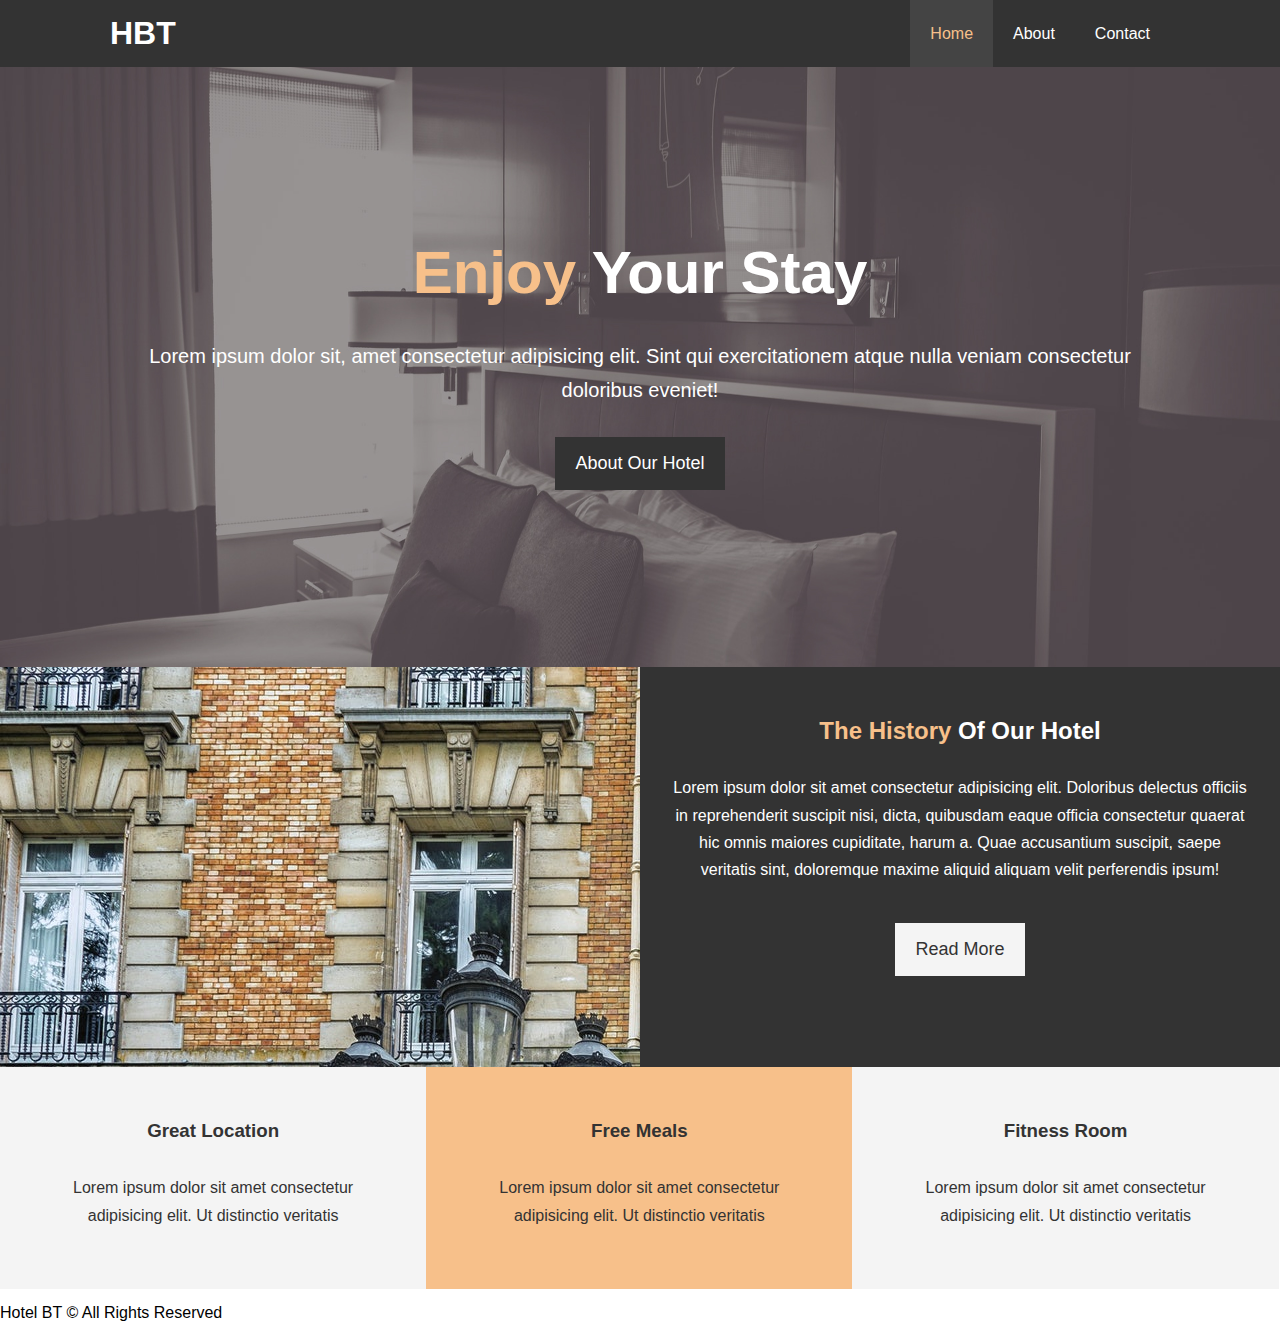
<file: index.html>
<!DOCTYPE html>
<html lang="en">
<head>
  <meta charset="UTF-8">
  <meta name="viewport" content="width=device-width, initial-scale=1.0">
  <meta name="description" content="Welcome to the most amazing hotel in El Camino">
  <meta name="keywords" content="hotel, palo alto, silicon valley">
  <link rel="stylesheet" href="https://use.fontawesome.com/releases/v5.13.0/css/all.css" integrity="sha384-Bfad6CLCknfcloXFOyFnlgtENryhrpZCe29RTifKEixXQZ38WheV+i/6YWSzkz3V" crossorigin="anonymous">
  <link rel="stylesheet" href="style.css">
  <title>Welcome to HBT</title>

</head>
<body>
  <header> 
    <nav id="navbar">
      <div class="container">
        <h1 class="logo"><a href="index.html">HBT</a></h1>
        <ul>
          <li><a class="current" href="index.html">Home</a></li>
          <li><a href="about.html">About</a></li>
          <li><a href="contact.html">Contact</a></li>
        </ul>
        <!-- Nav Bar - Logo on the left and three Home About Contact menu items to the right with hover effect-->
      <!-- Create nav id and class for logo HBT as H1 -->
      <!-- Create a ul for Home, About and Contact as list -->
      </div>
    </nav>
      <!-- Banner image with text -->
    <div id="showcase">
      <div class="container">
        <div class="showcase-content">
        <!-- Add H1 and p along with the about button -->
        <!-- Add span and class primary to style to Orange -->
        <!-- add class lead for p and style differently -->
        <!-- add class for button as well -->
        <h1><span class="text-primary">Enjoy </span>Your Stay</h1>
        <p class="lead">Lorem ipsum dolor sit, amet consectetur adipisicing elit. Sint qui exercitationem atque nulla veniam consectetur doloribus eveniet!</p>
        <a class="btn" href="about.html">About Our Hotel</a>
        
        </div>
      </div>
    </div>
  </header>
  <section id="home-info" class="bg-dark">  
    <!-- floated two boxes onw with image, other with image and readmore button -->
    <div class="info-img">
    </div>
    <div class="info-content">
      <!-- add span and class primary text as h2 -->
      <!-- add the p section and a tag for read more with class .btn-light -->
      <h2><span class="text-primary">The History </span>Of Our Hotel</h2>
      <p>Lorem ipsum dolor sit amet consectetur adipisicing elit. Doloribus delectus officiis in reprehenderit suscipit nisi, dicta, quibusdam eaque officia consectetur quaerat hic omnis maiores cupiditate, harum a. Quae accusantium suscipit, saepe veritatis sint, doloremque maxime aliquid aliquam velit perferendis ipsum!</p>
      <a href="about.html" class="btn btn-light">Read More</a>
    </div>
  </section>
  <section id="features">
    <!-- three smaller sections with font awesome icons -->
    <div class="box bg-light">
      <!-- Add h3 and p also include font icons -->
      <!-- add class bg-light for style-->
      <i class="fas fa-hotel fa-3x"></i>
      <h3>Great Location</h3>
      <p>Lorem ipsum dolor sit amet consectetur adipisicing elit. Ut distinctio veritatis</p>
    </div>
    <div class="box bg-primary">
      <!-- Add h3 and p also include font icons -->
      <!-- add class bg-primary for style-->
      <i class="fas fa-utensils fa-3x"></i>
      <h3>Free Meals</h3>
      <p>Lorem ipsum dolor sit amet consectetur adipisicing elit. Ut distinctio veritatis</p>
    </div>
    <div class="box bg-light">
      <!-- Add h3 and p also include font icons -->
      <!-- add class bg-light for style-->
      <i class="fas fa-dumbbell fa-3x"></i>
      <h3>Fitness Room</h3>
      <p>Lorem ipsum dolor sit amet consectetur adipisicing elit. Ut distinctio veritatis</p>
    </div>
  </section>
  <!-- add clr class to clear the floats -->
  <div class="clr"></div>
  <footer id="main-footer">
    <!-- add p with content with copyright -->
    <p>Hotel BT &copy; All Rights Reserved</p>
  </footer>
</body>
</html>
</file>
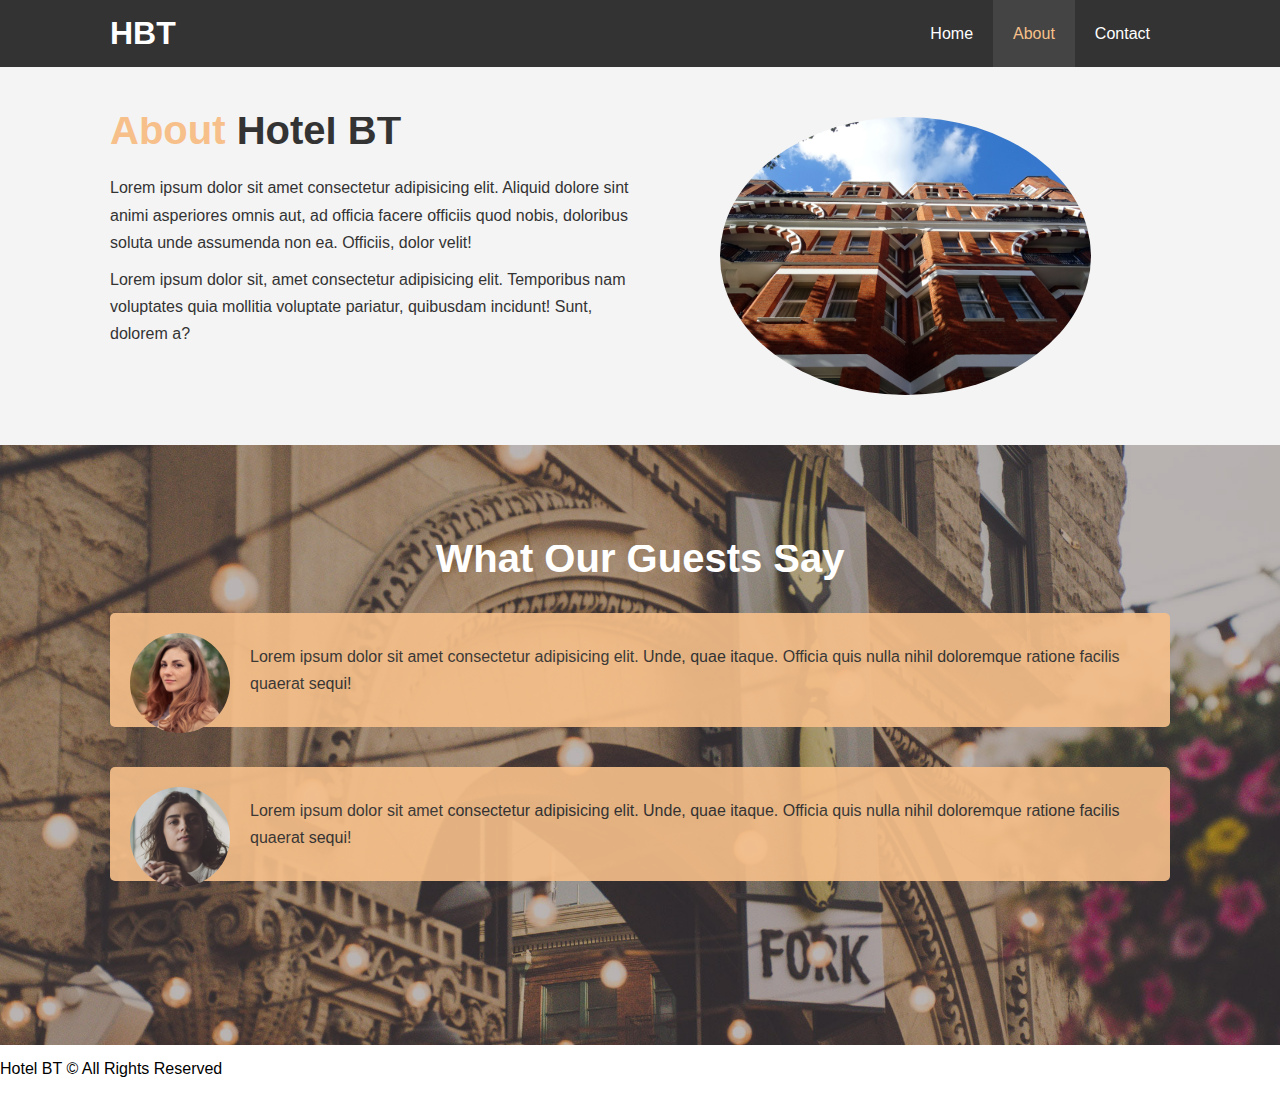
<file: about.html>
<!DOCTYPE html>
<html lang="en">
<head>
  <meta charset="UTF-8">
  <meta name="viewport" content="width=device-width, initial-scale=1.0">
  <meta name="description" content="Welcome to the most amazing hotel in El Camino">
  <meta name="keywords" content="hotel, palo alto, silicon valley">
  <link rel="stylesheet" href="https://use.fontawesome.com/releases/v5.13.0/css/all.css" integrity="sha384-Bfad6CLCknfcloXFOyFnlgtENryhrpZCe29RTifKEixXQZ38WheV+i/6YWSzkz3V" crossorigin="anonymous">
  <link rel="stylesheet" href="style.css">
  <title>Welcome to HBT</title>

</head>
<body>
  <header> 
    <nav id="navbar">
      <div class="container">
        <h1 class="logo"><a href="index.html">HBT</a></h1>
        <ul>
          <li><a href="index.html">Home</a></li>
          <li><a class="current" href="about.html">About</a></li>
          <li><a href="contact.html">Contact</a></li>
        </ul>
      </div>
    </nav>
  </header>
  <section id="about-info" class="bg-light py-3">
    <div class="container">
      <div class="info-left">
        <h1 class="l-heading"><span class="text-primary">About</span> Hotel BT</h1>
        <p>Lorem ipsum dolor sit amet consectetur adipisicing elit. Aliquid dolore sint animi asperiores omnis aut, ad officia facere officiis quod nobis, doloribus soluta unde assumenda non ea. Officiis, dolor velit!</p>
        <p>Lorem ipsum dolor sit, amet consectetur adipisicing elit. Temporibus nam voluptates quia mollitia voluptate pariatur, quibusdam incidunt! Sunt, dolorem a?</p>
      </div>
      <div class="info-right">
        <img src="img/photo-2.jpg" alt="Hotel about">
      </div>
    </div>
  </section>
  <section class="testimonials py-3">
    <div class="container">
      <h2 class="l-heading">What Our Guests Say</h2>
      <div class="testimonial bg-primary">
        <img src="img/person-1.jpg" alt="Samantha">
        <p>Lorem ipsum dolor sit amet consectetur adipisicing elit. Unde, quae itaque. Officia quis nulla nihil doloremque ratione facilis quaerat sequi!</p>
      </div>
      <div class="testimonial bg-primary">
        <img src="img/person-2.jpg" alt="Sarah">
        <p>Lorem ipsum dolor sit amet consectetur adipisicing elit. Unde, quae itaque. Officia quis nulla nihil doloremque ratione facilis quaerat sequi!</p>
      </div>

    </div>
  </section>  
  <div class="clr"></div>

  <footer id="main-footer">
    <p>Hotel BT &copy; All Rights Reserved</p>
  </footer>
</body>
</html>
</file>
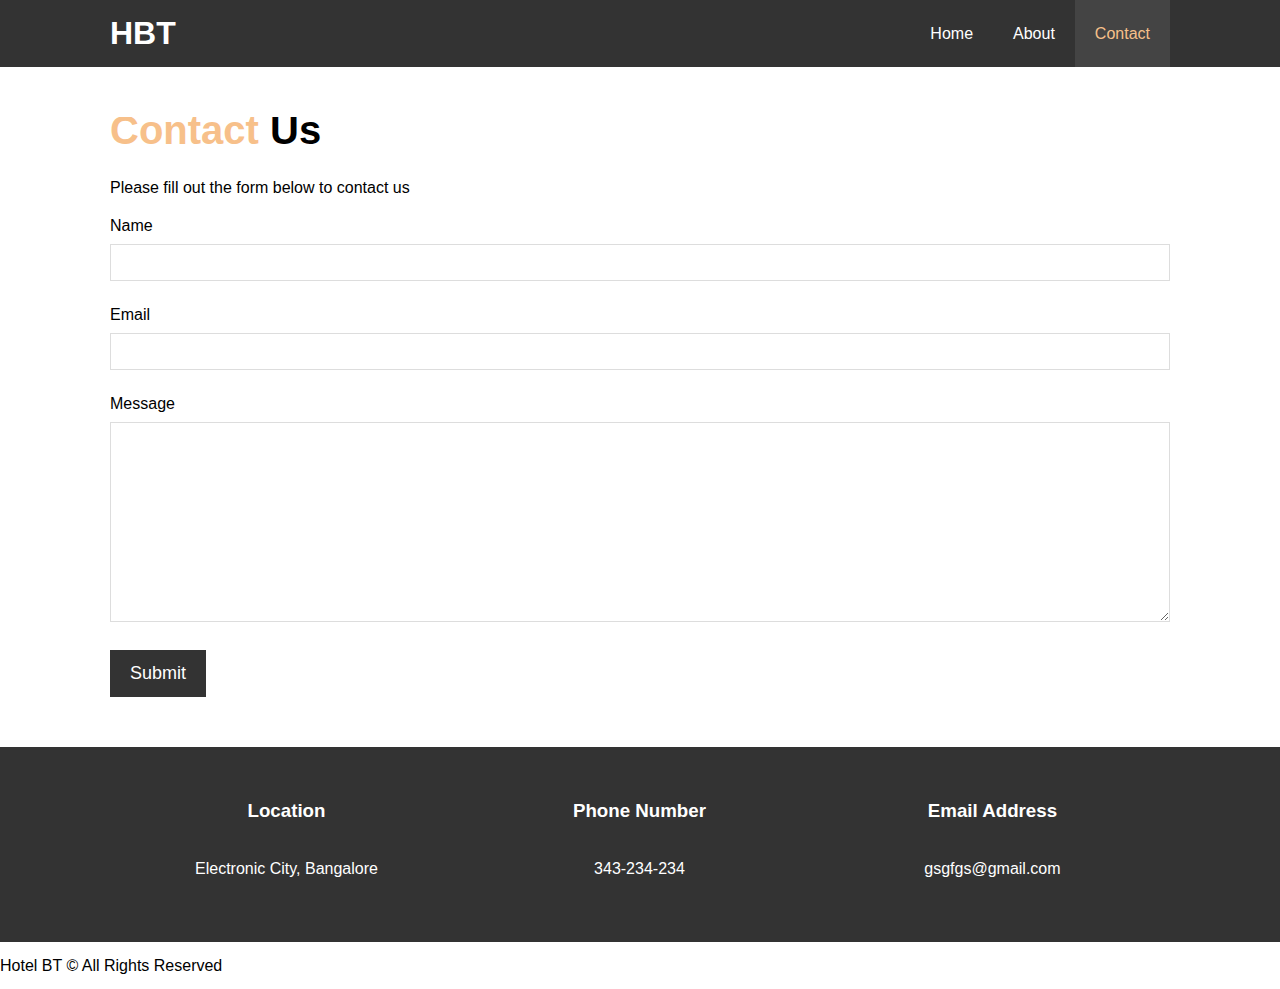
<file: contact.html>
<!DOCTYPE html>
<html lang="en">
<head>
  <meta charset="UTF-8">
  <meta name="viewport" content="width=device-width, initial-scale=1.0">
  <meta name="description" content="Welcome to the most amazing hotel in El Camino">
  <meta name="keywords" content="hotel, palo alto, silicon valley">
  <link rel="stylesheet" href="https://use.fontawesome.com/releases/v5.13.0/css/all.css" integrity="sha384-Bfad6CLCknfcloXFOyFnlgtENryhrpZCe29RTifKEixXQZ38WheV+i/6YWSzkz3V" crossorigin="anonymous">
  <link rel="stylesheet" href="style.css">
  <title>Welcome to HBT - Contact</title>

</head>
<body>
  <header> 
    <nav id="navbar">
      <div class="container">
        <h1 class="logo"><a href="index.html">HBT</a></h1>
        <ul>
          <li><a href="index.html">Home</a></li>
          <li><a href="about.html">About</a></li>
          <li><a class="current" href="contact.html">Contact</a></li>
        </ul>
      </div>
    </nav>
  </header>
  <section class="contact-form py-3">
    <div class="container">
      <h1 class="l-heading"><span class="text-primary">Contact</span> Us</h1>
      <p>Please fill out the form below to contact us</p>
      <form action="process.php">
        <div class="form-group">
          <label for="name">Name</label>
          <input type="text" name="name" id="name">
        </div>
        <div class="form-group">
          <label for="email">Email</label>
          <input type="email" name="email" id="email">
        </div>
        <div class="form-group">
          <label for="message">Message</label>
          <textarea name="name" id="name"> </textarea>
        </div>
        <button type="submit" class="btn">Submit</button>
      </form>
    </div>
  </section>

  <section id="contact-info" class="bg-dark">
    <div class="container">
      <div class="box">
        <i class="fas fa-hotel fa-2x"></i>
        <h3>Location</h3>
        <p>Electronic City, Bangalore</p>
      </div>
      <div class="box">
        <i class="fas fa-phone fa-2x"></i>
        <h3>Phone Number</h3>
        <p>343-234-234</p>
      </div>
      <div class="box">
        <i class="fas fa-envelope fa-2x"></i>
        <h3>Email Address</h3>
        <p>gsgfgs@gmail.com</p>
      </div>

    </div>

  </section>
  
  <footer id="main-footer">
    <p>Hotel BT &copy; All Rights Reserved</p>
  </footer>
</body>
</html>
</file>
<file: style.css>
/* css reset */
* {
  /* margin and padding reset along with box-sizing set to border box */
  margin: 0;
  padding: 0;
  box-sizing: border-box;
}
/* Main Styling */

html, body {
/* set the font family to Segoe UI and sans-serif  */
font-family: 'Segoe UI', Tahoma, Geneva, Verdana, sans-serif;
line-height: 1.7em;
}

a {
  /* Give a color #333 and set text decoration to none */
  color:#333;
  text-decoration:none;
}
h1, h2, h3 {
  /* set the bottom padding to 20px */
  padding-bottom: 20px;

}
p {
  /* provide 10px margin to top and bottom */
  margin: 10px 0;
}
/* Utility Classes */
.container {
/* set the margin to auto for navbar container class and max-width to 1100px, also overflow set to auto */
/* padding to set to 20px left and right and 0px top and bottom */
margin:auto;
max-width: 1100px;
overflow: auto;
padding: 0 20px;
}
.text-primary {
  /* add color #f7c08a */
  color: #f7c08a;
}
.lead {
/* add font size 20 px */
font-size: 20px;
}
.btn {
  /* set the button as an inline block with fontsize to 18px, color #fff and background to #333 */
  /* Padding 13px top/bottom, 20px left/right, border set to none and cursor set to pointer  */
  display: inline-block;
  color: #fff;
  font-size: 18px;
  background: #333;
  padding: 13px 20px;
  border:none;
  cursor: pointer;
}
.btn:hover {
  background: #f7c08a;
  color: #333;
}
.btn-light {
  /* background set to #f4f4f4 and color to #333 ; */
  background: #f4f4f4;
  color: #333;
}
.bg-dark {
  /* add background color #333 and color to #fff */
  background: #333;
  color: #fff;
}
.bg-light {
  /* add background color #f4f4f4 and color to #333 */
  background: #f4f4f4;
  color:#333;
}
.bg-primary {
  /* add background color #333 and color to #f7c08a */
  background: #f7c08a;
  color: #333;
}
.clr {
  /* set clear both to clear the float */
  clear: both;
}

.l-heading {
  font-size: 40px;
}

.py-1 {
  padding: 10px 0px;
}
.py-2 {
  padding: 20px 0px;
}
.py-3{
  padding: 50px 0px;
}

/* Nav Bar */
#navbar {
  /* provide a background color to #333 and text color to #fff along with overflow set to auto*/
  background-color: #333;
  color: #fff;
  overflow: auto;
}
#navbar a {
  /* color of the links set to #fff */
  color: #fff;
}
#navbar h1 {
  /* align the logo to the left using floar and set padding top to 20px */
  float: left;
  padding-top: 20px;
}

#navbar ul {
  /* remove the list-style by setting it to none */
  /* align them to right by setting the float to right */
  list-style: none;
  float: right;
}
#navbar ul li{
  float: left;
}
#navbar ul li a {
/* set the list to block elements with padding 20px and align the text to center */
display: block;
padding:20px;
text-align: center;
}
#navbar ul li a:hover, 
#navbar ul li a.current {
  /* set the background color to #444 and color to #f7c08a */
  background: #444;
  color: #f7c08a;
}
/* Include another class to apply float left to the menu items */


/* Showcase */
#showcase {
  /* add the background image, no repeat and center/cover*/
  background-image: url(img/showcase.jpg);
  background-repeat: no-repeat;
  background-position: center center;
  background-size: cover;
  height: 600px;
}
#showcase .showcase-content {
  /* add color #fff, text align to center and add padding top 170px  */
  color: #fff;
  text-align: center;
  padding-top: 170px;
}
#showcase .showcase-content h1 {
/* add font size to 60px and give line height to 1.2em */
font-size: 60px;
line-height: 1.2em;
}
#showcase .showcase-content p {
/* add padding bottom 20px and give line height to 1.7em */
padding-bottom: 20px;
line-height: 1.7em;
}

/* Home-Info */
#home-info{
  /* add height 400px */
  height: 400px;
}
#home-info .info-img {
  /*  set this section to float left with width 50% and add background image and min height to 100%*/
  float: left;
  width: 50%;
  background: url(img/photo-1.jpg) no-repeat;
  min-height: 100%;
}
#home-info .info-content {
  /*  set this section to float right with width 50% and add background image and min height to 100%, text align to 50px and 30px. Also overflow set to hidden to remove any scroll bar*/
  float: right;
  width: 50%;
  max-height: 100%;
  text-align: center;
  padding: 50px 30px;
  overflow: hidden;
}
#home-info .info-content p {
  /* set the padding-bottom to 30px */
  padding-bottom: 30px;
}

/* Features */
.box {
  /* Float all three of them to left  */
  /* Provide width 33.3% and padding 58px, text aligned to center */
  float: left;
  width: 33.3%;
  padding:50px;
  text-align: center;
}
.box i {
  /* set the margin bottom as 10px */
  margin-bottom: 10px;
}

/* About-info */

#about-info .info-right {
  float: right;
  width: 50%;
  min-height: 100%;
}
#about-info .info-right img {
  display: block;
  width: 70%;
  margin:auto;
  border-radius: 50%;

}

#about-info .info-left {
  float: left;
  width: 50%;
  min-height: 100%;
}

/* Testimonials */
.testimonials {
  height: 600px;
  background: url(img/test-bg.jpg);
  background-repeat: no-repeat;
  background-position: center center;
  background-size: cover;
  padding-top: 100px;
}
.testimonials h2 {
  color: #fff;
  text-align: center;
  padding-bottom: 40px;
}

.testimonials .testimonial {
  padding: 20px;
  margin-bottom: 40px;
  border-radius: 5px;
  opacity: 0.9;
}
.testimonials .testimonial img {
  width: 100px;
  float: left;
  margin-right: 20px;
  border-radius: 50%;
}


/* Contact Form*/
.contact-form .form-group {
  margin-bottom: 20px;
}

.contact-form label {
  display: block;
  margin-bottom: 5px;
}
.contact-form input, .contact-form textarea {
  width: 100%;
  padding:10px;
  border:1px #ddd solid;
}

.contact-form textarea {
  height: 200px;
}
.contact-form input:focus , .contact-form textarea:focus {
outline:none;
border-color: #f7c08a;

/* Footer */
#main-footer {
/* Add background color #444, color #fff and padding 20px, also text align to center */
text-align: center;
background:#444;
color: #fff;
padding:20px;
}
</file>
